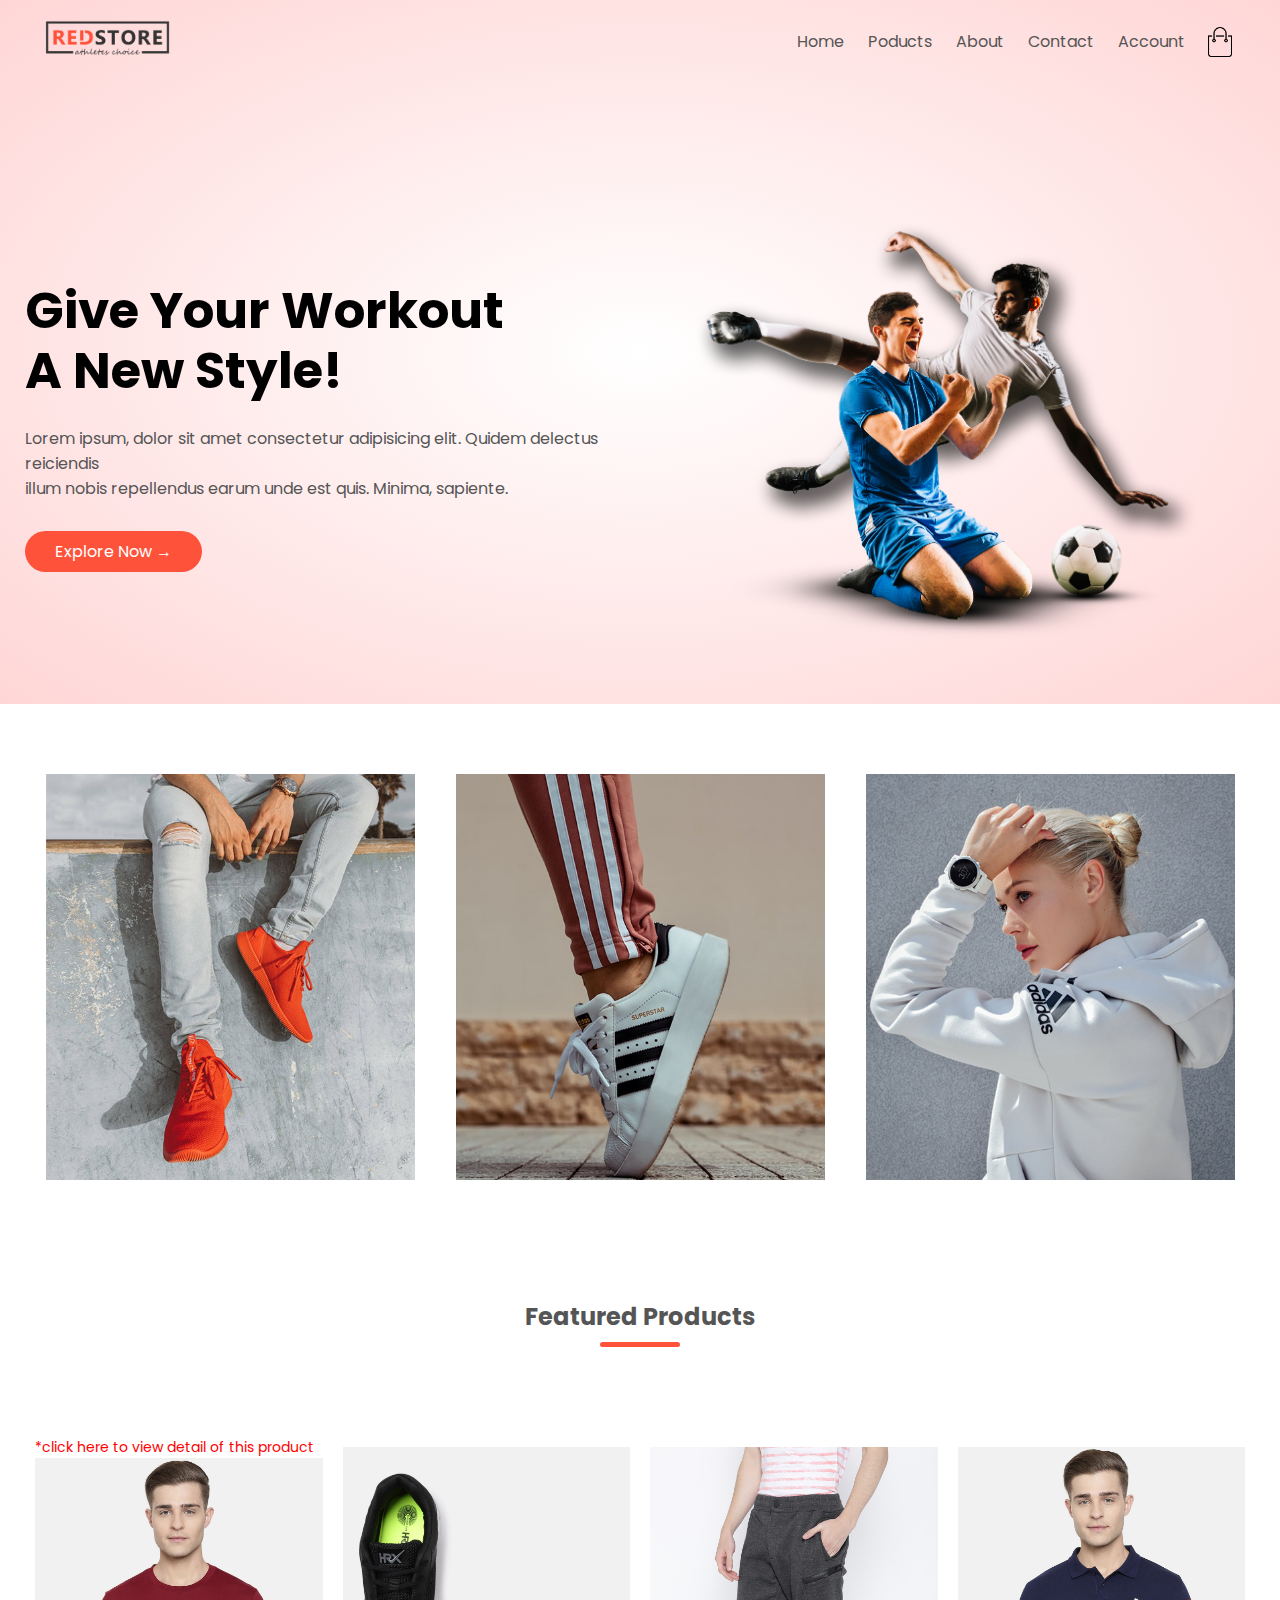
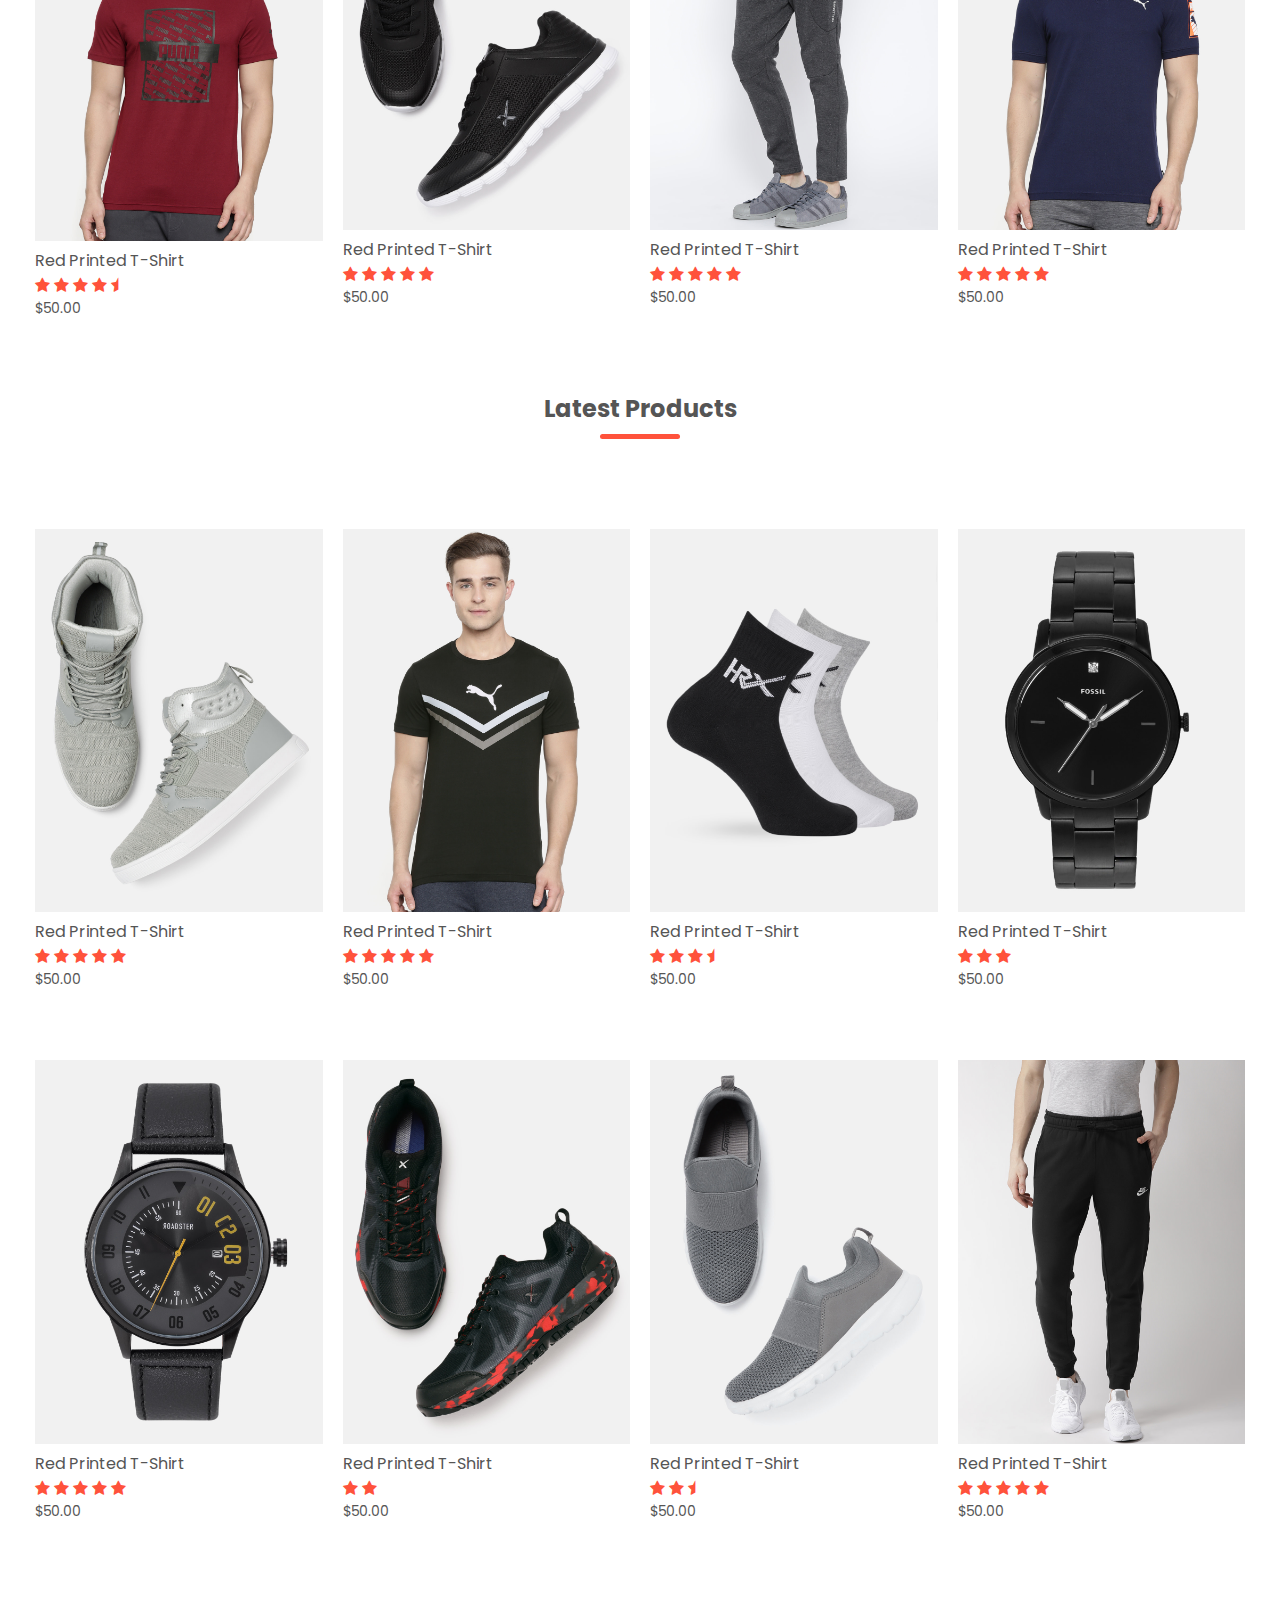
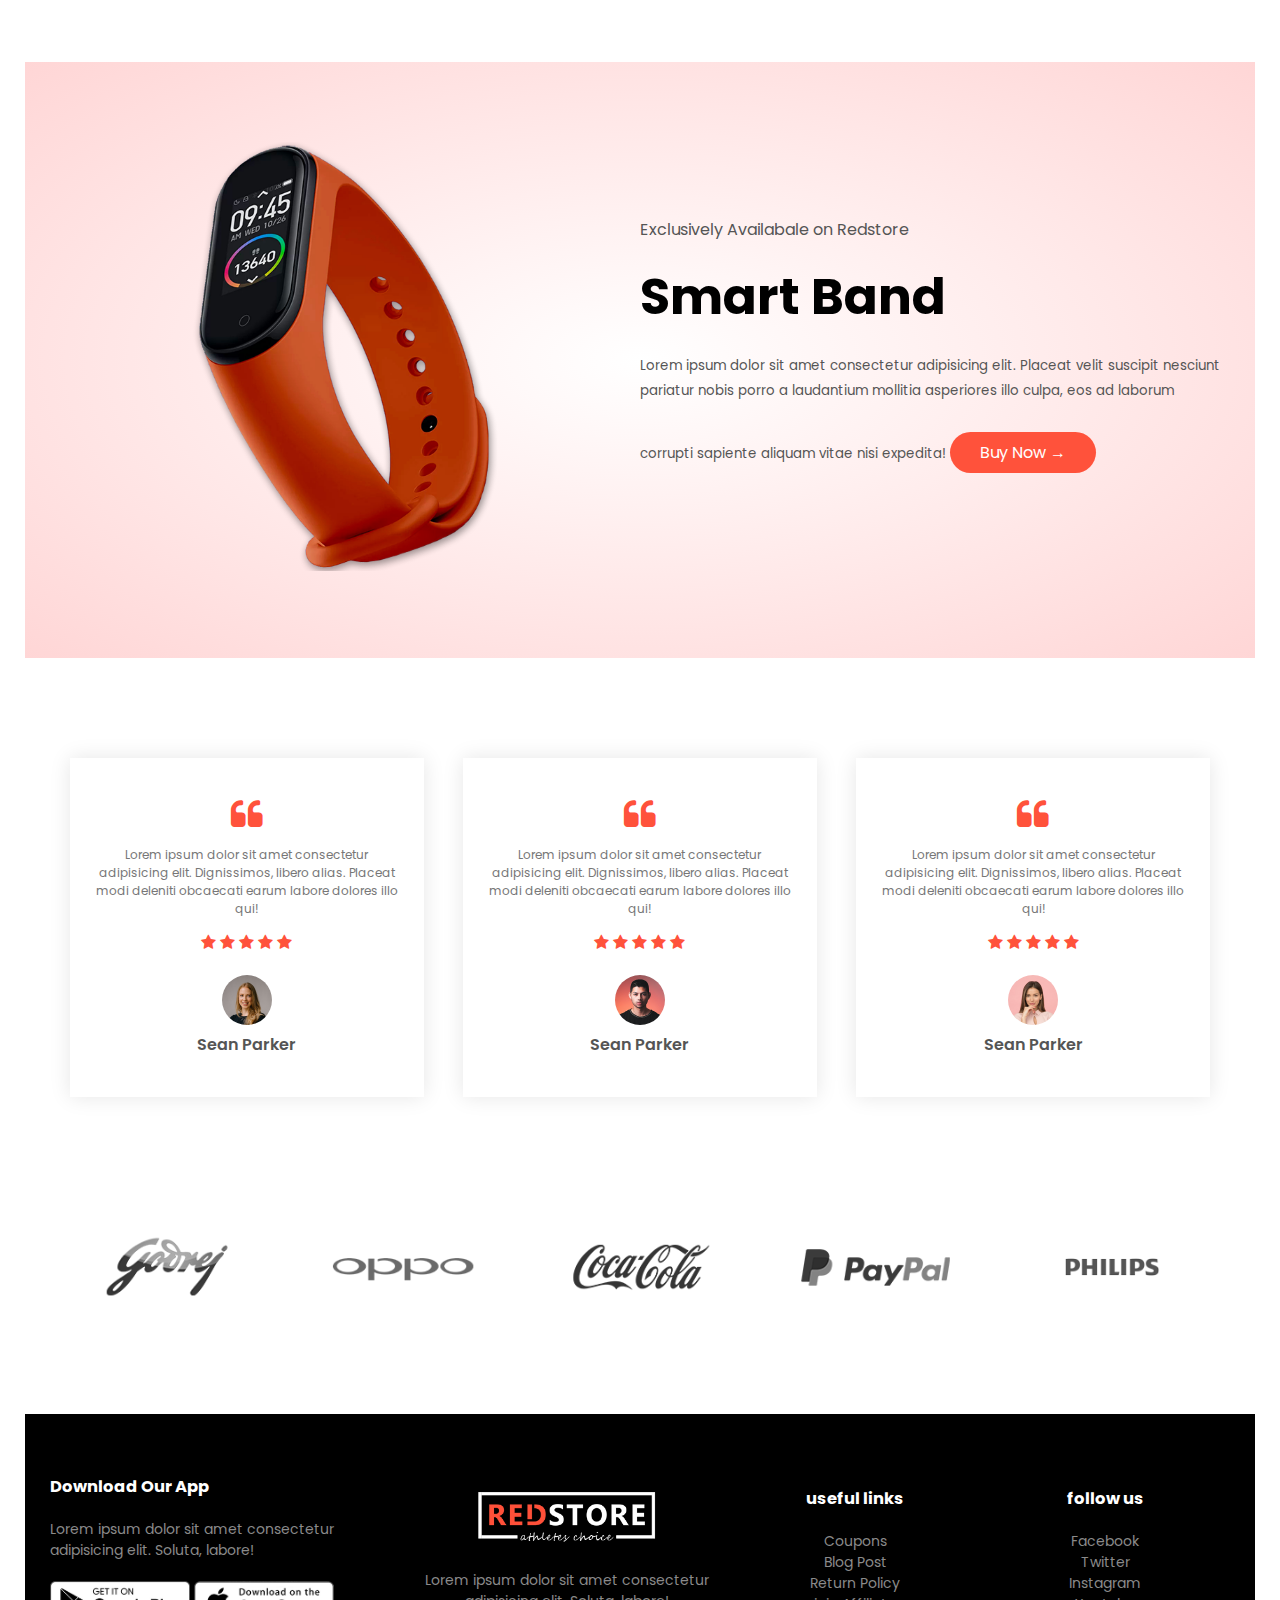
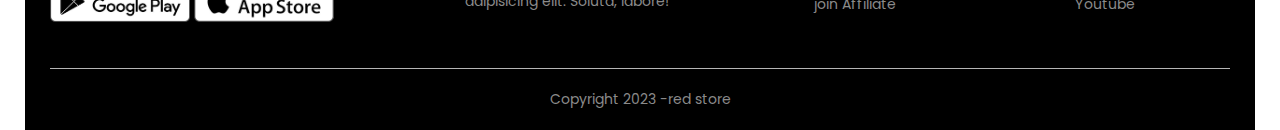
<file: index.html>
<!DOCTYPE html>
<html lang="en">

<head>
    <meta charset="UTF-8">
    <meta name="viewport" content="width=device-width, initial-scale=1.0">
    <title>Redstore ecommerence website</title>
    <link rel="stylesheet" href="style.css">
    <link rel="preconnect" href="https://fonts.googleapis.com">
    <link rel="preconnect" href="https://fonts.gstatic.com" crossorigin>
    <link href="https://fonts.googleapis.com/css2?family=Manrope&family=Poppins:wght@200;300;400;600;700&display=swap"
        rel="stylesheet">
        <link rel="stylesheet" href="https://cdnjs.cloudflare.com/ajax/libs/font-awesome/4.7.0/css/font-awesome.min.css">
        <link rel="icon" type="image/x-icon" href="images/tablogo.jpg">
</head>

<body>
    <div class="header">
        <div class="container">
            <div class="navbar">
                <div class="logo">
                    <img src="images/logo.png" alt="" width="125px">
                    
                </div>
                <nav>
                    <ul id = "MenuItems">
                        <li><a href="">Home</a></li>
                        <li><a href="product.html">Poducts</a></li>
                        <li><a href="">About</a></li>
                        <li><a href="">Contact</a></li>
                        <li title="this page is under construction"><a href="account.html" >Account</a></li>
                    </ul>
                </nav>
                <img src="images/cart.png" width="30px" height="30px" alt="">
                <img src="images/menu.png" class ="menu-icon"alt="" onclick="menutoggle()">
            </div>
            <div class="row">
                <div class="col-2">
                    <h1>Give Your Workout<br> A New Style!</h1>
                    <p>Lorem ipsum, dolor sit amet consectetur adipisicing elit. Quidem delectus reiciendis<br> illum
                        nobis repellendus earum unde est quis. Minima, sapiente.</p>
                    <a href="" class="btn">Explore Now &#8594;</a>
                </div>
                <div class="col-2">
                    <img src="images/image1.png" alt="">
                </div>
            </div>
        </div>
    </div>

    <!-- ------------featured categories ------------ -->
    <div class="categories">
        <div class="small-container">
            <div class="row">
                <div class="col-3">
                    <img src="images/category-1.jpg" alt="">
                </div>
                <div class="col-3">
                    <img src="images/category-2.jpg" alt="">
                </div>
                <div class="col-3">
                    <img src="images/category-3.jpg" alt="">
                </div>
            </div>
        </div>
    </div>

    <!-- -------------- featured products --------------- -->
    <div class="small-container">
        <h2 class="title">Featured Products</h2>
        <div class="row">
            <div class="col-4">
                <p style="color: red;">*click here to view detail of this product</p>
              <a href="product-detail.html"> <img src="images/product-1.jpg" alt=""> </a>  
                <h4>Red Printed T-Shirt</h4>
                <div class="rating">
                    <i class="fa fa-star" ></i>
                    <i class="fa fa-star" aria-hidden="true"></i>
                    <i class="fa fa-star" aria-hidden="true"></i>
                    <i class="fa fa-star" aria-hidden="true"></i>
                    <i class="fa fa-star-half" aria-hidden="true"></i>
                </div>
                <p>$50.00</p>
            </div>
            <div class="col-4">
                <img src="images/product-2.jpg" alt="">
                <h4>Red Printed T-Shirt</h4>
                <div class="rating">
                    <i class="fa fa-star" aria-hidden="true"></i>
                    <i class="fa fa-star" aria-hidden="true"></i>
                    <i class="fa fa-star" aria-hidden="true"></i>
                    <i class="fa fa-star" aria-hidden="true"></i>
                    <i class="fa fa-star" aria-hidden="true"></i>
                </div>
                <p>$50.00</p>
            </div>
            <div class="col-4">
                <img src="images/product-3.jpg" alt="">
                <h4>Red Printed T-Shirt</h4>
                <div class="rating">
                    <i class="fa fa-star" aria-hidden="true"></i>
                    <i class="fa fa-star" aria-hidden="true"></i>
                    <i class="fa fa-star" aria-hidden="true"></i>
                    <i class="fa fa-star" aria-hidden="true"></i>
                    <i class="fa fa-star" aria-hidden="true"></i>
                </div>
                <p>$50.00</p>
            </div>
            <div class="col-4">
                <img src="images/product-4.jpg" alt="">
                <h4>Red Printed T-Shirt</h4>
                <div class="rating">
                    <i class="fa fa-star" aria-hidden="true"></i>
                    <i class="fa fa-star" aria-hidden="true"></i>
                    <i class="fa fa-star" aria-hidden="true"></i>
                    <i class="fa fa-star" aria-hidden="true"></i>
                    <i class="fa fa-star" aria-hidden="true"></i>
                </div>
                <p>$50.00</p>
            </div>

        </div>
        <h2 class="title">Latest Products</h2>
        <div class="row">
            <div class="col-4">
                <img src="images/product-5.jpg" alt="">
                <h4>Red Printed T-Shirt</h4>
                <div class="rating">
                    <i class="fa fa-star" aria-hidden="true"></i>
                    <i class="fa fa-star" aria-hidden="true"></i>
                    <i class="fa fa-star" aria-hidden="true"></i>
                    <i class="fa fa-star" aria-hidden="true"></i>
                    <i class="fa fa-star" aria-hidden="true"></i>
                </div>
                <p>$50.00</p>
            </div>
            <div class="col-4">
                <img src="images/product-6.jpg" alt="">
                <h4>Red Printed T-Shirt</h4>
                <div class="rating">
                    <i class="fa fa-star" aria-hidden="true"></i>
                    <i class="fa fa-star" aria-hidden="true"></i>
                    <i class="fa fa-star" aria-hidden="true"></i>
                    <i class="fa fa-star" aria-hidden="true"></i>
                    <i class="fa fa-star" aria-hidden="true"></i>
                </div>
                <p>$50.00</p>
            </div>
            <div class="col-4">
                <img src="images/product-7.jpg" alt="">
                <h4>Red Printed T-Shirt</h4>
                <div class="rating">
                    <i class="fa fa-star" aria-hidden="true"></i>
                    <i class="fa fa-star" aria-hidden="true"></i>
                    <i class="fa fa-star" aria-hidden="true"></i>
                    <i class="fa fa-star-half" aria-hidden="true"></i>
                </div>
                <p>$50.00</p>
            </div>
            <div class="col-4">
                <img src="images/product-8.jpg" alt="">
                <h4>Red Printed T-Shirt</h4>
                <div class="rating">
                    <i class="fa fa-star" aria-hidden="true"></i>
                    <i class="fa fa-star" aria-hidden="true"></i>
                    <i class="fa fa-star" aria-hidden="true"></i>
                </div>
                <p>$50.00</p>
            </div>
            <div class="row">
                <div class="col-4">
                    <img src="images/product-9.jpg" alt="">
                    <h4>Red Printed T-Shirt</h4>
                    <div class="rating">
                        <i class="fa fa-star" aria-hidden="true"></i>
                        <i class="fa fa-star" aria-hidden="true"></i>
                        <i class="fa fa-star" aria-hidden="true"></i>
                        <i class="fa fa-star" aria-hidden="true"></i>
                        <i class="fa fa-star" aria-hidden="true"></i>
                    </div>
                    <p>$50.00</p>
                </div>
                <div class="col-4">
                    <img src="images/product-10.jpg" alt="">
                    <h4>Red Printed T-Shirt</h4>
                    <div class="rating">
                        <i class="fa fa-star" aria-hidden="true"></i>
                        <i class="fa fa-star" aria-hidden="true"></i>
                    </div>
                    <p>$50.00</p>
                </div>
                <div class="col-4">
                    <img src="images/product-11.jpg" alt="">
                    <h4>Red Printed T-Shirt</h4>
                    <div class="rating">
                        <i class="fa fa-star" aria-hidden="true"></i>
                        <i class="fa fa-star" aria-hidden="true"></i>
                        <i class="fa fa-star-half" aria-hidden="true"></i>
                    </div>
                    <p>$50.00</p>
                </div>
                <div class="col-4">
                    <img src="images/product-12.jpg" alt="">
                    <h4>Red Printed T-Shirt</h4>
                    <div class="rating">
                        <i class="fa fa-star" aria-hidden="true"></i>
                        <i class="fa fa-star" aria-hidden="true"></i>
                        <i class="fa fa-star" aria-hidden="true"></i>
                        <i class="fa fa-star" aria-hidden="true"></i>
                        <i class="fa fa-star" aria-hidden="true"></i>

                    </div>
                    <p>$50.00</p>
                </div>
            </div>
        </div>
        <!-- ----------- offer ---------- -->
        <div class="offer">
            <div class="small-container">
                <div class="row">
                    <div class="col-2">
                        <img src="images/exclusive.png" class="offer-img" alt="">
                    </div>
                    <div class="col-2">
                        <p>Exclusively Availabale on Redstore</p>
                        <h1>Smart Band</h1>
                        <small>Lorem ipsum dolor sit amet consectetur adipisicing elit. Placeat velit suscipit nesciunt
                            pariatur nobis porro a laudantium mollitia asperiores illo culpa, eos ad laborum corrupti
                            sapiente aliquam vitae nisi expedita!</small>
                        <a href="" class="btn">Buy Now &#8594;</a>
                    </div>
                </div>
            </div>
        </div>


        <!-- -------testimonial ------>

        <div class="testimonial">
            <div class="small-container">
                <div class="row">
                    <div class="col-3">
                        <i class="fa fa-quote-left"></i>
                        <p>Lorem ipsum dolor sit amet consectetur adipisicing elit. Dignissimos, libero alias. Placeat
                            modi deleniti obcaecati earum labore dolores illo qui!</p>
                        <div class="rating">
                            <i class="fa fa-star"></i>
                            <i class="fa fa-star"></i>
                            <i class="fa fa-star"></i>
                            <i class="fa fa-star"></i>
                            <i class="fa fa-star"></i>
                        </div>
                        <img src="images/user-1.png" alt="">
                        <h3>Sean Parker</h3>
                    </div>
                    <div class="col-3">
                        <i class="fa fa-quote-left"></i>
                        <p>Lorem ipsum dolor sit amet consectetur adipisicing elit. Dignissimos, libero alias. Placeat
                            modi deleniti obcaecati earum labore dolores illo qui!</p>
                        <div class="rating">
                            <i class="fa fa-star"></i>
                            <i class="fa fa-star"></i>
                            <i class="fa fa-star"></i>
                            <i class="fa fa-star"></i>
                            <i class="fa fa-star"></i>
                        </div>
                        <img src="images/user-2.png" alt="">
                        <h3>Sean Parker</h3>
                    </div>
                    <div class="col-3">
                        <i class="fa fa-quote-left"></i>
                        <p>Lorem ipsum dolor sit amet consectetur adipisicing elit. Dignissimos, libero alias. Placeat
                            modi deleniti obcaecati earum labore dolores illo qui!</p>
                        <div class="rating">
                            <i class="fa fa-star"></i>
                            <i class="fa fa-star"></i>
                            <i class="fa fa-star"></i>
                            <i class="fa fa-star"></i>
                            <i class="fa fa-star"></i>
                        </div>
                        <img src="images/user-3.png" alt="">
                        <h3>Sean Parker</h3>
                    </div>
                </div>
            </div>
        </div>

        <!-- -------brand ------- -->

        <div class="brand">
            <div class="small-container">
                <div class="row">
                    <div class="col-5">
                        <img src="images/logo-godrej.png" alt="">
                    </div>
                    <div class="col-5">
                        <img src="images/logo-oppo.png" alt="">
                    </div>
                    <div class="col-5">
                        <img src="images/logo-coca-cola.png" alt="">
                    </div>
                    <div class="col-5">
                        <img src="images/logo-paypal.png" alt="">
                    </div>
                    <div class="col-5">
                        <img src="images/logo-philips.png" alt="">
                    </div>
                </div>
            </div>
        </div>

         <!-- ------footer ------ -->

         <div class="footer">
            <div class="container">
                <div class="row">
                    <div class="footer-col-1">
                        <h3>Download Our App</h3>
                        <p>Lorem ipsum dolor sit amet consectetur adipisicing elit. Soluta, labore!</p>
                        <div class="app-logo">
                            <img src="images/play-store.png" alt="">
                            <img src="images/app-store.png" alt="">
                        </div>
                    </div>
                    <div class="footer-col-2">
                       <img src="images/logo-white.png" alt="">
                        <p>Lorem ipsum dolor sit amet consectetur adipisicing elit. Soluta, labore!</p>
                    </div>
                    <div class="footer-col-3">
                        <h3>useful links</h3>
                        <ul>
                            <li>Coupons</li>
                            <li>Blog Post</li>
                            <li>Return Policy</li>
                            <li>join Affiliate</li>
                        </ul>
                    </div>
                    <div class="footer-col-3">
                        <h3>follow us</h3>
                        <ul>
                            <li>Facebook</li>
                            <li>Twitter</li>
                            <li>Instagram</li>
                            <li>Youtube</li>
                        </ul>
                    </div>
                </div>
                <hr>
                <p class="copyright">Copyright 2023 -red store</p>
            </div>
        </div>
         
        <!-- -------- js for toggle menu ------ -->

        <script>
            var MenuItems = document.getElementById("MenuItems");
            MenuItems.style.maxHeight = "0px";
            function menutoggle(){
                if(MenuItems.style.maxHeight == "0px"){
                    MenuItems.style.maxHeight ="1000px";
                }
                else{
                    MenuItems.style.maxHeight ="0px";
                }
            }
        </script>
</body>

</html>
</file>
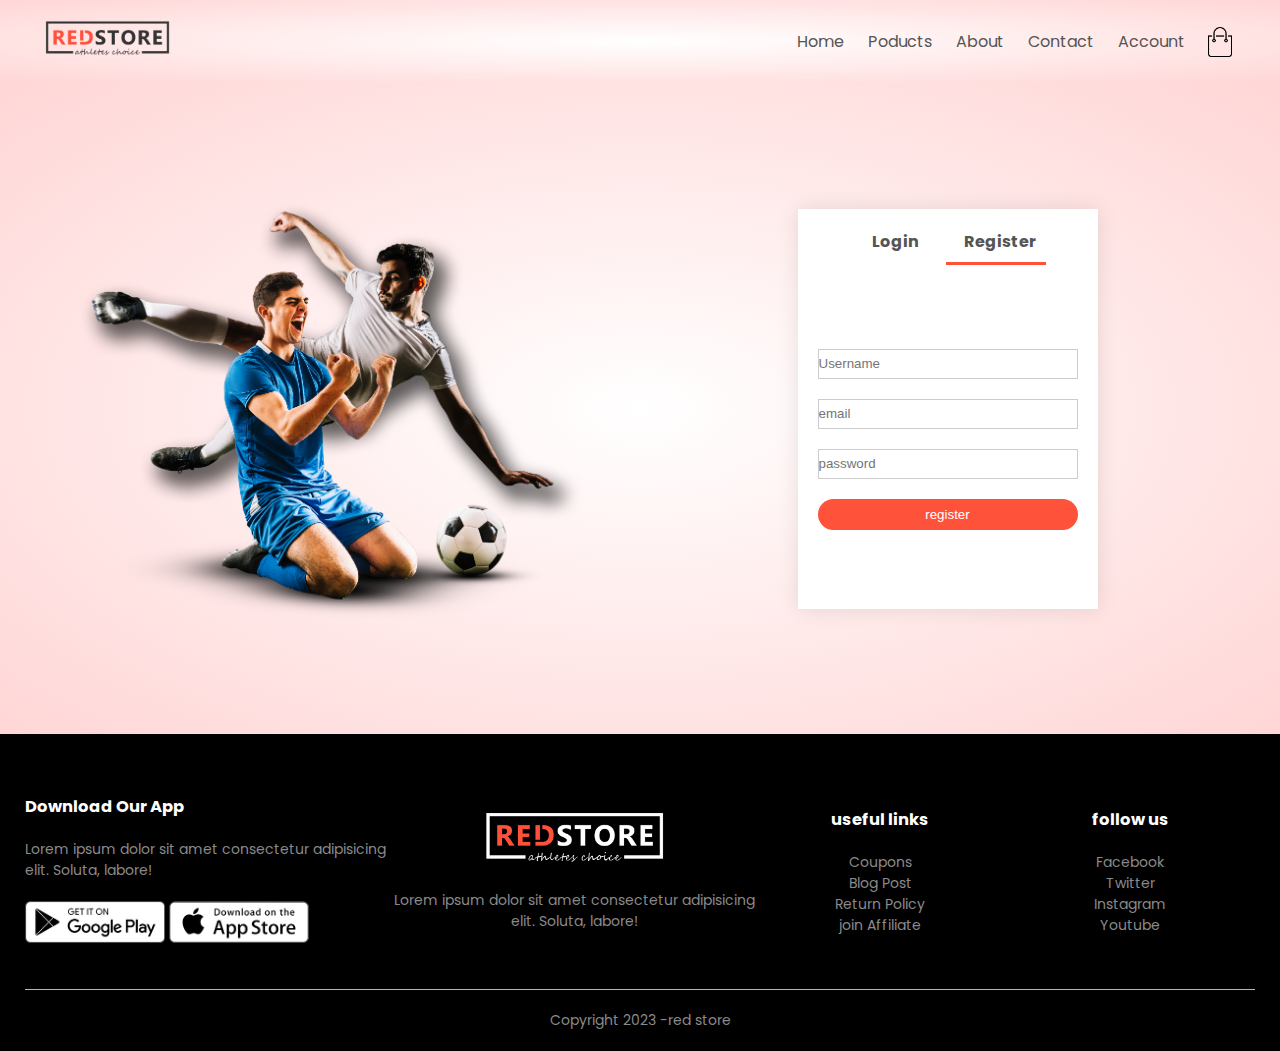
<file: account.html>
<!DOCTYPE html>
<html lang="en">

<head>
    <meta charset="UTF-8">
    <meta name="viewport" content="width=device-width, initial-scale=1.0">
    <title>Account page</title>
    <link rel="stylesheet" href="style.css">
    <link rel="preconnect" href="https://fonts.googleapis.com">
    <link rel="preconnect" href="https://fonts.gstatic.com" crossorigin>
    <link href="https://fonts.googleapis.com/css2?family=Manrope&family=Poppins:wght@200;300;400;600;700&display=swap"
        rel="stylesheet">
        <link rel="stylesheet" href="https://cdnjs.cloudflare.com/ajax/libs/font-awesome/4.7.0/css/font-awesome.min.css">
        <link rel="icon" type="image/x-icon" href="images/tablogo.jpg">
</head>

<body>
    <div class="header">
        <div class="container">
            <div class="navbar">
                <div class="logo">
                    <img src="images/logo.png" alt="" width="125px">
                    
                </div>
                <nav>
                    <ul id = "MenuItems">
                        <li><a href="index.html">Home</a></li>
                        <li><a href="product.html">Poducts</a></li>
                        <li><a href="#">About</a></li>
                        <li><a href="#">Contact</a></li>
                        <li><a href="account.html">Account</a></li>
                    </ul>
                </nav>
                <img src="images/cart.png" width="30px" height="30px" alt="">
                <img src="images/menu.png" class ="menu-icon"alt="" onclick="menutoggle()">
            </div>
        </div>
        </div>

     <!-- ------ account page ------- -->

     <div class="account-page">
        <div class="container">
            <div class="row">
                <div class="col-2">
                    <img src="images/image1.png" width="100%">
                </div>
                <div class="col-2">
                    <div class="form-container">
                        <div class="form-btn">
                            <span onclick="login()">Login</span>
                            <span onclick="register()">Register</span>
                            <hr id="Indicator">
                        </div>

                        <form action="" id="loginform">
                            <input type="text" name="" id="" placeholder="Username">
                            <input type="password" placeholder="password">
                            <button type="button" class="btn">Login</button>
                            <a href="">Forgot password</a>
                        </form>

                        <form action="" id="regform">
                            <input type="text" name="" id="" placeholder="Username">
                            <input type="email" name="" id="" placeholder="email">
                            <input type="password" placeholder="password">
                            <button type="button" class="btn">register</button>
                            
                        </form>
                    </div>
                </div>
            </div>
        </div>
     </div>
                 <!-- ------footer ------ -->

                 <div class="footer">
                    <div class="container">
                        <div class="row">
                            <div class="footer-col-1">
                                <h3>Download Our App</h3>
                                <p>Lorem ipsum dolor sit amet consectetur adipisicing elit. Soluta, labore!</p>
                                <div class="app-logo">
                                    <img src="images/play-store.png" alt="">
                                    <img src="images/app-store.png" alt="">
                                </div>
                            </div>
                            <div class="footer-col-2">
                               <img src="images/logo-white.png" alt="">
                                <p>Lorem ipsum dolor sit amet consectetur adipisicing elit. Soluta, labore!</p>
                            </div>
                            <div class="footer-col-3">
                                <h3>useful links</h3>
                                <ul>
                                    <li>Coupons</li>
                                    <li>Blog Post</li>
                                    <li>Return Policy</li>
                                    <li>join Affiliate</li>
                                </ul>
                            </div>
                            <div class="footer-col-3">
                                <h3>follow us</h3>
                                <ul>
                                    <li>Facebook</li>
                                    <li>Twitter</li>
                                    <li>Instagram</li>
                                    <li>Youtube</li>
                                </ul>
                            </div>
                        </div>
                        <hr>
                        <p class="copyright">Copyright 2023 -red store</p>
                    </div>
                </div>
                 
                <!-- -------- js for toggle menu ------ -->
        
                <script>
                    var MenuItems = document.getElementById("MenuItems");
                    MenuItems.style.maxHeight = "0px";
                    function menutoggle(){
                        if(MenuItems.style.maxHeight == "0px"){
                            MenuItems.style.maxHeight ="1000px";
                        }
                        else{
                            MenuItems.style.maxHeight ="0px";
                        }
                    }
                </script>
        
        
        <!-- ---- js for product gallery----- -->
        <script>
            var productimg = document.getElementById("productimg");
            var SmallImg = document.getElementsByClassName("small-img");
            SmallImg[0].onclick = function(){
                productimg.src = SmallImg[0].src;
            }
            SmallImg[1].onclick = function(){
                productimg.src = SmallImg[1].src;
            }
            SmallImg[2].onclick = function(){
                productimg.src = SmallImg[2].src;
            }
            SmallImg[3].onclick = function(){
                productimg.src = SmallImg[3].src;
            }
        </script>


 <!-- --------- js for toggle form -------- -->
        
        <script>
            var loginform = document.getElementById("loginform");
            var Regform = document.getElementById("regform");
            var Indicator =document.getElementById("Indicator");

            function register(){
                Regform.style.transform="translateX(0px)"
                loginform.style.transform="translateX(0px)"
                Indicator.style.transform="translateX(100px)"
            }

            function login(){
                Regform.style.transform="translateX(300px)"
                loginform.style.transform="translateX(300px)"
                Indicator.style.transform="translateX(0px)"
            }
        </script>
        </body>
        
        </html>
</file>
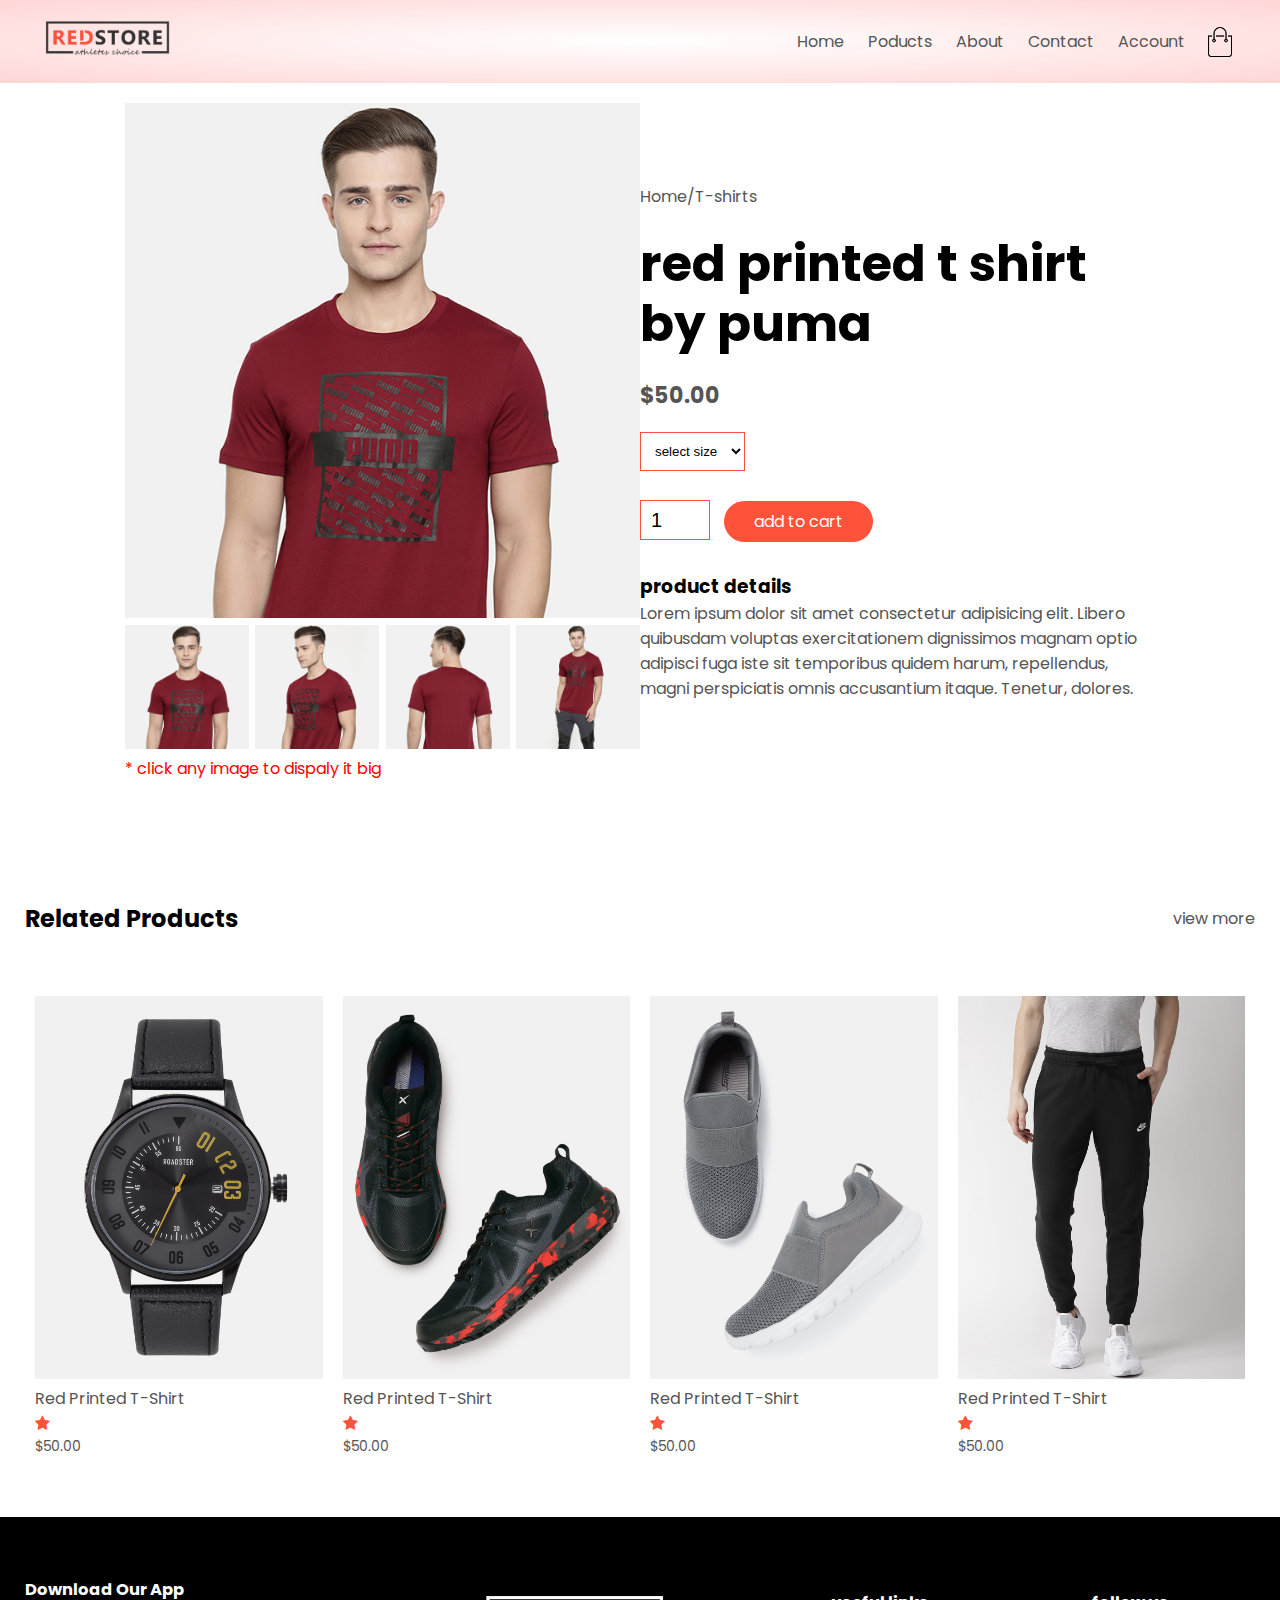
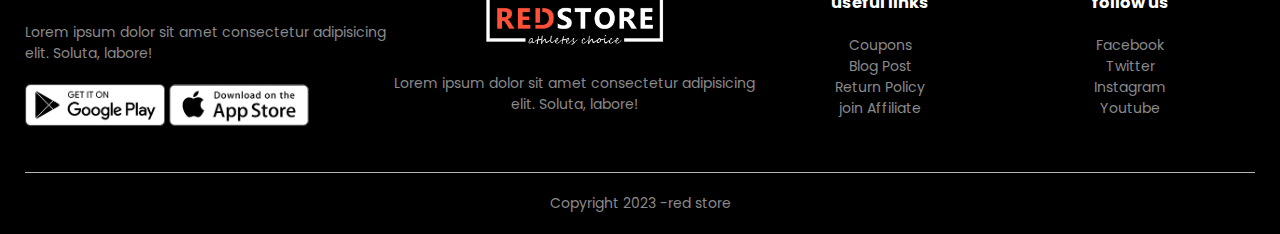
<file: product-detail.html>
<!DOCTYPE html>
<html lang="en">

<head>
    <meta charset="UTF-8">
    <meta name="viewport" content="width=device-width, initial-scale=1.0">
    <title>red printed T-shirts details</title>
    <link rel="stylesheet" href="style.css">
    <link rel="preconnect" href="https://fonts.googleapis.com">
    <link rel="preconnect" href="https://fonts.gstatic.com" crossorigin>
    <link href="https://fonts.googleapis.com/css2?family=Manrope&family=Poppins:wght@200;300;400;600;700&display=swap"
        rel="stylesheet">
        <link rel="stylesheet" href="https://cdnjs.cloudflare.com/ajax/libs/font-awesome/4.7.0/css/font-awesome.min.css">
        <link rel="icon" type="image/x-icon" href="images/tablogo.jpg">
</head>

<body>
    <div class="header">
        <div class="container">
            <div class="navbar">
                <div class="logo">
                    <img src="images/logo.png" alt="" width="125px">
                    
                </div>
                <nav>
                    <ul id = "MenuItems">
                        <li><a href="index.html">Home</a></li>
                        <li><a href="product.html">Poducts</a></li>
                        <li><a href="">About</a></li>
                        <li><a href="">Contact</a></li>
                        <li><a href="account.html">Account</a></li>
                    </ul>
                </nav>
                <img src="images/cart.png" width="30px" height="30px" alt="">
                <img src="images/menu.png" class ="menu-icon"alt="" onclick="menutoggle()">
            </div>
        </div>
        </div>
        <!-- -----single product details ----- -->

<div class="small-container single-product">
    <div class="row">
        <div class="col-2 ">
            <img src="images/gallery-1.jpg" width="100%" id="productimg">
          
            <div class="small-img-row">
                <div class="small-img-col">
                    <img src="images/gallery-1.jpg" alt="" class="small-img">
                </div>
                <div class="small-img-col">
                    <img src="images/gallery-2.jpg" alt="" class="small-img">
                </div>
                <div class="small-img-col">
                    <img src="images/gallery-3.jpg" alt="" class="small-img"class="small-img">
                </div>
                <div class="small-img-col">
                    <img src="images/gallery-4.jpg" alt="" class="small-img">
                </div>
                
            </div>
            <p style="color: red;">* click any image to dispaly it big</p>
        </div>
        <div class="col-2">
            <p>Home/T-shirts</p>
            <h1>red printed t shirt<br> by puma</h1>
            <h4>$50.00</h4>
            <select  name="" id="select">
                <option value="">select size</option>
                <option value="">XXL</option>
                <option value="">XL</option>
                <option value="">LARGE</option>
                <option value="">MEDIUM</option>
                <option value="">SMALL</option>
            </select>
            <input type="number" value="1">
            <a href="" class="btn"> add to cart</a>
            <h3>product details  <i class="fa fa-ident"></i></h3>
            <p>Lorem ipsum dolor sit amet consectetur adipisicing elit. Libero quibusdam voluptas exercitationem dignissimos magnam optio adipisci fuga iste sit temporibus quidem harum, repellendus, magni perspiciatis omnis accusantium itaque. Tenetur, dolores.</p>
        </div>
    </div>
</div>

    </div>
 <!-- ------title ------ -->
 <div class="small-container">
    <div class="row row-2">
        <h2>Related Products</h2>
    <p>view more</p>
    </div>
    
 </div>
    <div class="small-container">
      
                <div class="row">
                    <div class="col-4">
                        <img src="images/product-9.jpg" alt="">
                        <h4>Red Printed T-Shirt</h4>
                        <div class="rating">
                            <i class="fa fa-star" aria-hidden="true"></i>
                        </div>
                        <p>$50.00</p>
                    </div>
                    <div class="col-4">
                        <img src="images/product-10.jpg" alt="">
                        <h4>Red Printed T-Shirt</h4>
                        <div class="rating">
                            <i class="fa fa-star" aria-hidden="true"></i>
                        </div>
                        <p>$50.00</p>
                    </div>
                    <div class="col-4">
                        <img src="images/product-11.jpg" alt="">
                        <h4>Red Printed T-Shirt</h4>
                        <div class="rating">
                            <i class="fa fa-star" aria-hidden="true"></i>
                        </div>
                        <p>$50.00</p>
                    </div>
                    <div class="col-4">
                        <img src="images/product-12.jpg" alt="">
                        <h4>Red Printed T-Shirt</h4>
                        <div class="rating">
                            <i class="fa fa-star" aria-hidden="true"></i>
                        </div>
                        <p>$50.00</p>
                    </div>
                </div>
            </div>
          
        </div>
        

         <!-- ------footer ------ -->

         <div class="footer">
            <div class="container">
                <div class="row">
                    <div class="footer-col-1">
                        <h3>Download Our App</h3>
                        <p>Lorem ipsum dolor sit amet consectetur adipisicing elit. Soluta, labore!</p>
                        <div class="app-logo">
                            <img src="images/play-store.png" alt="">
                            <img src="images/app-store.png" alt="">
                        </div>
                    </div>
                    <div class="footer-col-2">
                       <img src="images/logo-white.png" alt="">
                        <p>Lorem ipsum dolor sit amet consectetur adipisicing elit. Soluta, labore!</p>
                    </div>
                    <div class="footer-col-3">
                        <h3>useful links</h3>
                        <ul>
                            <li>Coupons</li>
                            <li>Blog Post</li>
                            <li>Return Policy</li>
                            <li>join Affiliate</li>
                        </ul>
                    </div>
                    <div class="footer-col-3">
                        <h3>follow us</h3>
                        <ul>
                            <li>Facebook</li>
                            <li>Twitter</li>
                            <li>Instagram</li>
                            <li>Youtube</li>
                        </ul>
                    </div>
                </div>
                <hr>
                <p class="copyright">Copyright 2023 -red store</p>
            </div>
        </div>
         
        <!-- -------- js for toggle menu ------ -->

        <script>
            var MenuItems = document.getElementById("MenuItems");
            MenuItems.style.maxHeight = "0px";
            function menutoggle(){
                if(MenuItems.style.maxHeight == "0px"){
                    MenuItems.style.maxHeight ="1000px";
                }
                else{
                    MenuItems.style.maxHeight ="0px";
                }
            }
        </script>


<!-- ---- js for product gallery----- -->
<script>
    var productimg = document.getElementById("productimg");
    var SmallImg = document.getElementsByClassName("small-img");
    SmallImg[0].onclick = function(){
        productimg.src = SmallImg[0].src;
    }
    SmallImg[1].onclick = function(){
        productimg.src = SmallImg[1].src;
    }
    SmallImg[2].onclick = function(){
        productimg.src = SmallImg[2].src;
    }
    SmallImg[3].onclick = function(){
        productimg.src = SmallImg[3].src;
    }
</script>
</body>

</html>
</file>
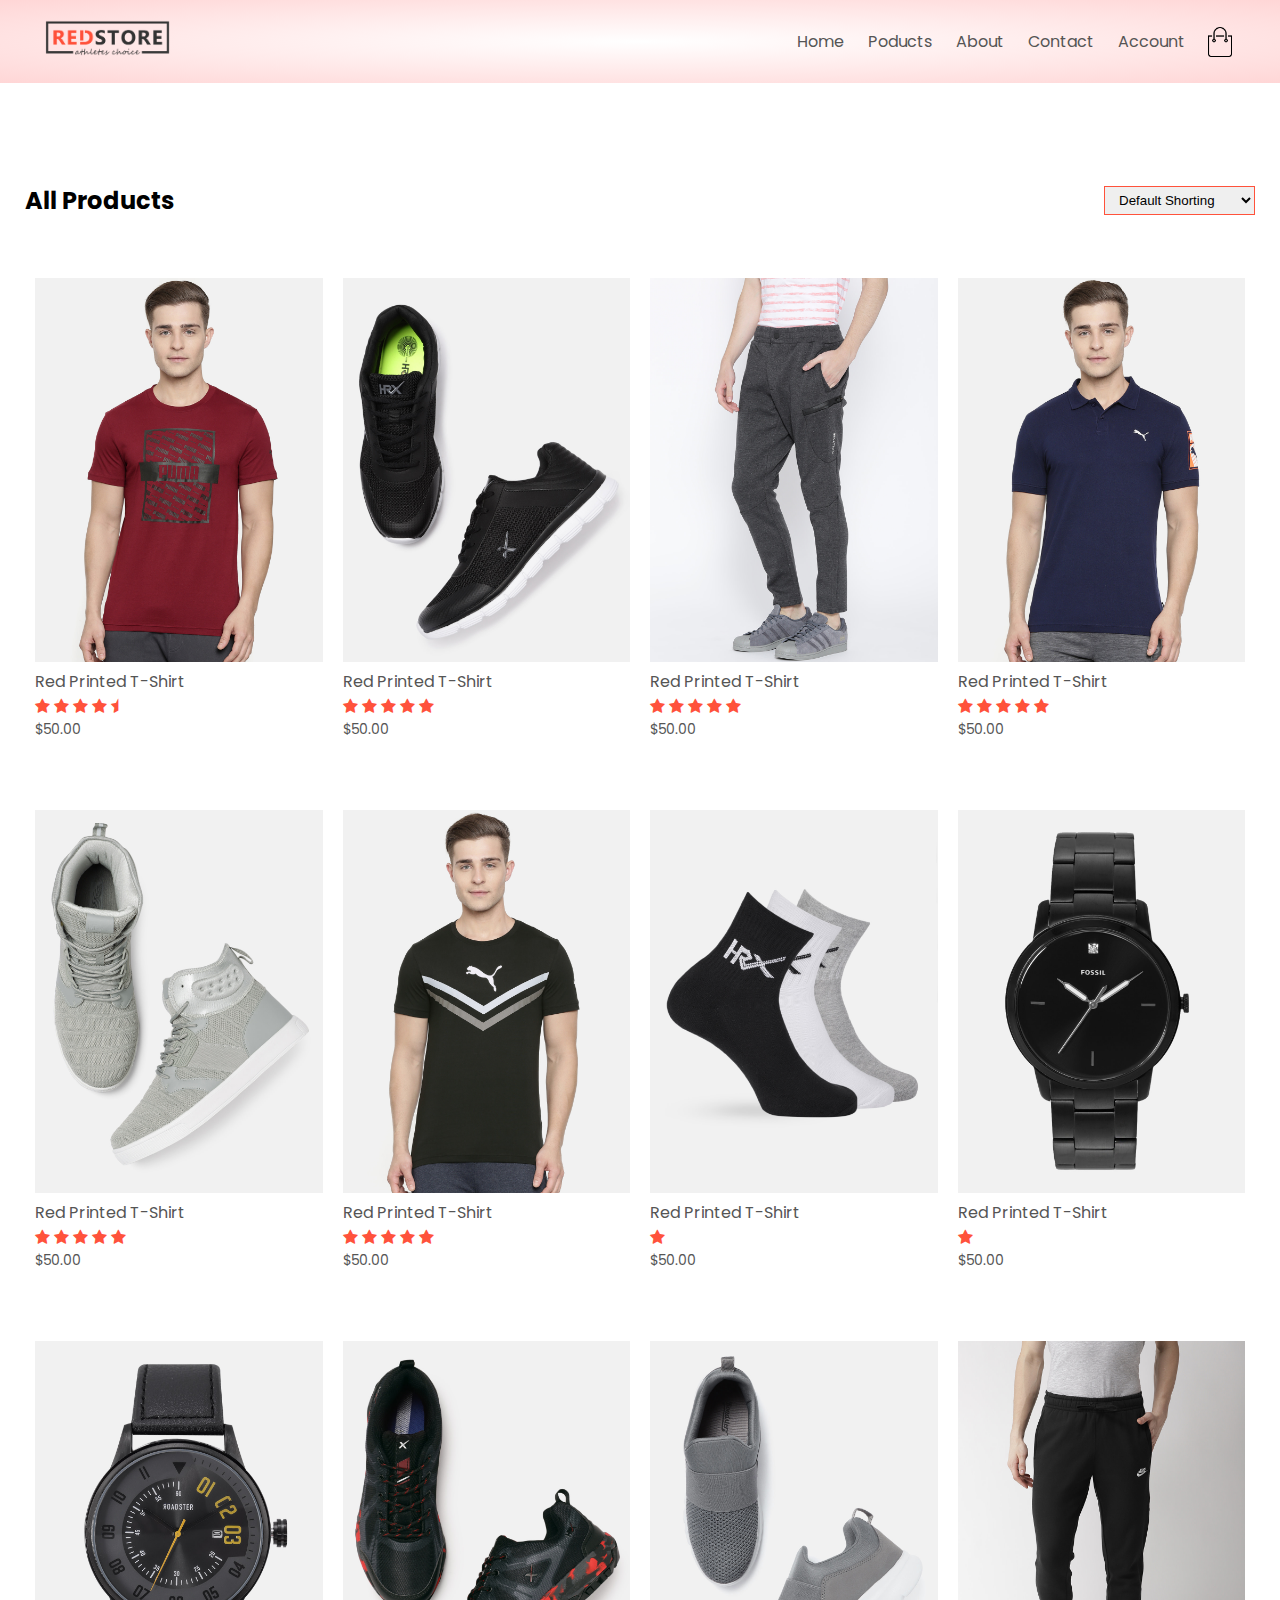
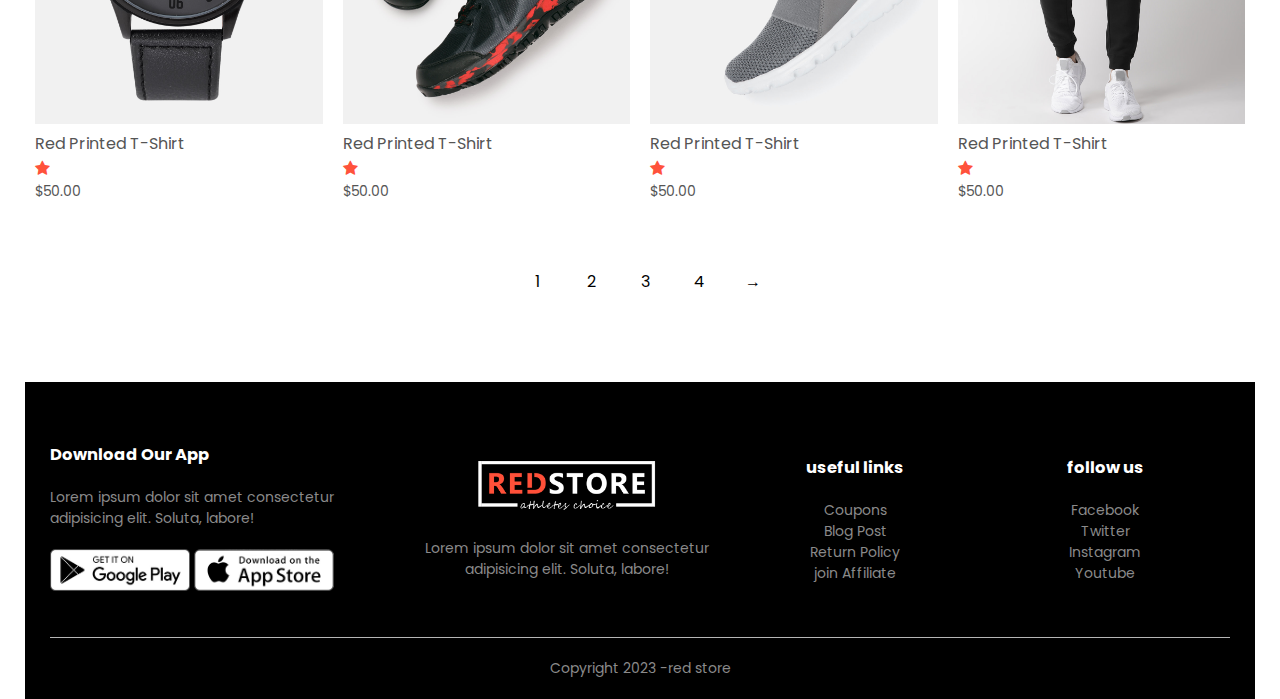
<file: product.html>
<!DOCTYPE html>
<html lang="en">

<head>
    <meta charset="UTF-8">
    <meta name="viewport" content="width=device-width, initial-scale=1.0">
    <title>view more products</title>
    <link rel="stylesheet" href="style.css">
    <link rel="preconnect" href="https://fonts.googleapis.com">
    <link rel="preconnect" href="https://fonts.gstatic.com" crossorigin>
    <link href="https://fonts.googleapis.com/css2?family=Manrope&family=Poppins:wght@200;300;400;600;700&display=swap"
        rel="stylesheet">
        <link rel="stylesheet" href="https://cdnjs.cloudflare.com/ajax/libs/font-awesome/4.7.0/css/font-awesome.min.css">
        <link rel="icon" type="image/x-icon" href="images/tablogo.jpg">
</head>

<body>
    <div class="header">
        <div class="container">
            <div class="navbar">
                <div class="logo">
                    <img src="images/logo.png" alt="" width="125px">
                    
                </div>
                <nav>
                    <ul id = "MenuItems">
                        <li><a href="index.html">Home</a></li>
                        <li><a href="product.html">Poducts</a></li>
                        <li><a href="#">About</a></li>
                        <li><a href="#">Contact</a></li>
                        <li><a href="account.html">Account</a></li>
                    </ul>
                </nav>
                <img src="images/cart.png" width="30px" height="30px" alt="">
                <img src="images/menu.png" class ="menu-icon"alt="" onclick="menutoggle()">
            </div>
          
        </div>
    </div>

    <div class="small-container">
       <div class="row row-2">
        <h2>All Products</h2>
        <select name="" id="">
            <option value="">Default Shorting</option>
            <option value="">short by price</option>
            <option value="">short by popularity</option>
            <option value="">short by rating</option>
            <option value="">short by sale</option>

        </select>
       </div>
        <div class="row">
            <div class="col-4">
                <a href="product-detail.html"> <img src="images/product-1.jpg" alt=""> </a>  
                <h4>Red Printed T-Shirt</h4>
                <div class="rating">
                    <i class="fa fa-star" aria-hidden="true"></i>
                    <i class="fa fa-star" aria-hidden="true"></i>
                    <i class="fa fa-star" aria-hidden="true"></i>
                    <i class="fa fa-star" aria-hidden="true"></i>
                    <i class="fa fa-star-half" aria-hidden="true"></i>
                </div>
                <p>$50.00</p>
            </div>
            <div class="col-4">
                <img src="images/product-2.jpg" alt="">
                <h4>Red Printed T-Shirt</h4>
                <div class="rating">
                    <i class="fa fa-star" aria-hidden="true"></i>
                    <i class="fa fa-star" aria-hidden="true"></i>
                    <i class="fa fa-star" aria-hidden="true"></i>
                    <i class="fa fa-star" aria-hidden="true"></i>
                    <i class="fa fa-star" aria-hidden="true"></i>
                </div>
                <p>$50.00</p>
            </div>
            <div class="col-4">
                <img src="images/product-3.jpg" alt="">
                <h4>Red Printed T-Shirt</h4>
                <div class="rating">
                    <i class="fa fa-star" aria-hidden="true"></i>
                    <i class="fa fa-star" aria-hidden="true"></i>
                    <i class="fa fa-star" aria-hidden="true"></i>
                    <i class="fa fa-star" aria-hidden="true"></i>
                    <i class="fa fa-star" aria-hidden="true"></i>
                </div>
                <p>$50.00</p>
            </div>
            <div class="col-4">
                <img src="images/product-4.jpg" alt="">
                <h4>Red Printed T-Shirt</h4>
                <div class="rating">
                    <i class="fa fa-star" aria-hidden="true"></i>
                    <i class="fa fa-star" aria-hidden="true"></i>
                    <i class="fa fa-star" aria-hidden="true"></i>
                    <i class="fa fa-star" aria-hidden="true"></i>
                    <i class="fa fa-star" aria-hidden="true"></i>
                </div>
                <p>$50.00</p>
            </div>
            <div class="row">
                <div class="col-4">
                    <img src="images/product-5.jpg" alt="">
                    <h4>Red Printed T-Shirt</h4>
                    <div class="rating">
                        <i class="fa fa-star" aria-hidden="true"></i>
                        <i class="fa fa-star" aria-hidden="true"></i>
                        <i class="fa fa-star" aria-hidden="true"></i>
                        <i class="fa fa-star" aria-hidden="true"></i>
                        <i class="fa fa-star" aria-hidden="true"></i>
                    </div>
                    <p>$50.00</p>
                </div>
                <div class="col-4">
                    <img src="images/product-6.jpg" alt="">
                    <h4>Red Printed T-Shirt</h4>
                    <div class="rating">
                        <i class="fa fa-star" aria-hidden="true"></i>
                        <i class="fa fa-star" aria-hidden="true"></i>
                        <i class="fa fa-star" aria-hidden="true"></i>
                        <i class="fa fa-star" aria-hidden="true"></i>
                        <i class="fa fa-star" aria-hidden="true"></i>
                    </div>
                    <p>$50.00</p>
                </div>
                <div class="col-4">
                    <img src="images/product-7.jpg" alt="">
                    <h4>Red Printed T-Shirt</h4>
                    <div class="rating">
                        <i class="fa fa-star" aria-hidden="true"></i>
                    </div>
                    <p>$50.00</p>
                </div>
                <div class="col-4">
                    <img src="images/product-8.jpg" alt="">
                    <h4>Red Printed T-Shirt</h4>
                    <div class="rating">
                        <i class="fa fa-star" aria-hidden="true"></i>
                    </div>
                    <p>$50.00</p>
                </div>
                <div class="row">
                    <div class="col-4">
                        <img src="images/product-9.jpg" alt="">
                        <h4>Red Printed T-Shirt</h4>
                        <div class="rating">
                            <i class="fa fa-star" aria-hidden="true"></i>
                        </div>
                        <p>$50.00</p>
                    </div>
                    <div class="col-4">
                        <img src="images/product-10.jpg" alt="">
                        <h4>Red Printed T-Shirt</h4>
                        <div class="rating">
                            <i class="fa fa-star" aria-hidden="true"></i>
                        </div>
                        <p>$50.00</p>
                    </div>
                    <div class="col-4">
                        <img src="images/product-11.jpg" alt="">
                        <h4>Red Printed T-Shirt</h4>
                        <div class="rating">
                            <i class="fa fa-star" aria-hidden="true"></i>
                        </div>
                        <p>$50.00</p>
                    </div>
                    <div class="col-4">
                        <img src="images/product-12.jpg" alt="">
                        <h4>Red Printed T-Shirt</h4>
                        <div class="rating">
                            <i class="fa fa-star" aria-hidden="true"></i>
                        </div>
                        <p>$50.00</p>
                    </div>
                </div>
            </div>
            <div class="page-btn">
                <span>1</span>
                <span>2</span>
                <span>3</span>
                <span>4</span>
                <span>&#8594;</span>
            </div>
        </div>
        

         <!-- ------footer ------ -->

         <div class="footer">
            <div class="container">
                <div class="row">
                    <div class="footer-col-1">
                        <h3>Download Our App</h3>
                        <p>Lorem ipsum dolor sit amet consectetur adipisicing elit. Soluta, labore!</p>
                        <div class="app-logo">
                            <img src="images/play-store.png" alt="">
                            <img src="images/app-store.png" alt="">
                        </div>
                    </div>
                    <div class="footer-col-2">
                       <img src="images/logo-white.png" alt="">
                        <p>Lorem ipsum dolor sit amet consectetur adipisicing elit. Soluta, labore!</p>
                    </div>
                    <div class="footer-col-3">
                        <h3>useful links</h3>
                        <ul>
                            <li>Coupons</li>
                            <li>Blog Post</li>
                            <li>Return Policy</li>
                            <li>join Affiliate</li>
                        </ul>
                    </div>
                    <div class="footer-col-3">
                        <h3>follow us</h3>
                        <ul>
                            <li>Facebook</li>
                            <li>Twitter</li>
                            <li>Instagram</li>
                            <li>Youtube</li>
                        </ul>
                    </div>
                </div>
                <hr>
                <p class="copyright">Copyright 2023 -red store</p>
            </div>
        </div>
         
        <!-- -------- js for toggle menu ------ -->

        <script>
            var MenuItems = document.getElementById("MenuItems");
            MenuItems.style.maxHeight = "0px";
            function menutoggle(){
                if(MenuItems.style.maxHeight == "0px"){
                    MenuItems.style.maxHeight ="1000px";
                }
                else{
                    MenuItems.style.maxHeight ="0px";
                }
            }
        </script>
</body>

</html>
</file>
<file: style.css>
* {
    margin: 0;
    padding: 0;
    box-sizing: border-box;
}

body {
    font-family: 'Manrope', sans-serif;
    font-family: 'Poppins', sans-serif;
}

.navbar {
    display: flex;
    align-items: center;
    padding: 20px;
}

nav {
    flex: 1;
    text-align: right;
}

nav ul {
    display: inline-block;
    list-style-type: none;
}

nav ul li {
    display: inline-block;
    margin-right: 20px;
}

a {
    text-decoration: none;
    color: #555;
}

p {
    color: #555;
}

.container {
    max-width: 1300px;
    margin: auto;
    padding-left: 25px;
    padding-right: 25px;
}

.row {
    display: flex;
    align-items: center;
    flex-wrap: wrap;
    justify-content: space-around;
}

.col-2 {
    flex-basis: 50%;
    min-width: 300px;
}

.col-2 img {
    max-width: 100%;
    padding: 50px;
}

.col-2 h1 {
    font-size: 50px;
    line-height: 60px;
    margin: 25px 0px;
}

.btn {
    display: inline-block;
    background: #ff523b;
    color: white;
    padding: 8px 30px;
    margin: 30px 0px;
    border-radius: 30px;
    transition: background 0.5;
}

.btn:hover {
    background-color: #563434;
}

.header {
    background: radial-gradient(#fff, #ffd6d6);
}

.header .row {
    margin-top: 70px;
}

.categories {
    margin: 70px 0px;
}

.col-3 {
    flex-basis: 30%;
    min-width: 250px;
    margin-bottom: 30px;
}

.col-3 img {
    width: 100%;
}

.small-container {
    /* max-width: 1080px; */
    max-width: 1900px;
    margin: auto;
    padding-left: 25px;
    padding-right: 25px;
}

.col-4 {
    flex-basis: 25%;
    padding: 10px;
    min-width: 200px;
    margin-bottom: 50px;
    transition: transform 0.5s;
}

.col-4 img {
    width: 100%;
}

.title {
    text-align: center;
    margin: 0 auto 80px;
    position: relative;
    line-height: 60px;
    color: #555;
}

.title::after {
    content: '';
    background: #ff523b;
    width: 80px;
    height: 5px;
    border-radius: 5px;
    position: absolute;
    bottom: 0;
    left: 50%;
    transform: translateX(-50%);
}

h4 {
    color: #555;
    font-weight: normal;
}

.col-4 p {
    font-size: 14px;
}



.col-4:hover {
    transform: translateY(-50px);
}

.offer {
    background: radial-gradient(#fff, #ffd6d6);
    margin-top: 80px;
    padding: 30px 0px;

}

.col-2 .offer-img {
    padding: 50px;
}

small {
    color: #555;
}

.testimonial {
    padding-top: 100px;
}

.testimonial .col-3 {
    text-align: center;
    padding: 40px 20px;
    box-shadow: 0 0 20px 0px rgba(0, 0, 0, 0.1);
    cursor: pointer;
    transition: transform 0.5s;
}

.testimonial .col-3 img {
    width: 50px;
    margin-top: 20px;
    border-radius: 50%;
}

.testimonial .col-3:hover {
    transform: translateY(-10px);
}

.fa.fa-quote-left {
    font-size: 34px;
    color: #ff523b
}

.col-3 p {
    font-size: 12px;
    margin: 12px 0;
    color: #777;
}

.testimonial .col-3 h3 {
    font-weight: 600;
    color: #555;
    font-size: 16px;
}

.brand {
    margin: 100px 0px;
}

.col-5 {
    width: 160px;
}

.col-5 img {
    width: 100%;
    cursor: pointer;
    filter: grayscale(100%);
}

.col-5 img:hover {
    filter: grayscale(0%);
}

/* -------footer------ */

.footer {
    background: #000;
    color: #8a8a8a;
    font-size: 14px;
    padding: 60px 0 20px;
    ;
}

.footer p {
    color: #8a8a8a;
}

.footer h3 {
    color: #fff;
    margin-bottom: 20px;
}

.footer-col-1,
.footer-col-2,
.footer-col-3,
.footer-col-4 {
    min-width: 250px;
    margin-bottom: 20px;
}

.footer-col-1 {
    flex-basis: 30%;
}

.footer-col-2 {
    flex: 1;
    text-align: center;
}

.footer-col-2 img {
    width: 180px;
    margin-bottom: 20px;
}

.footer-col-3,
.footer-col-4 {
    flex-basis: 12%;
    text-align: center;
}

ul {
    list-style-type: none;
}

.app-logo {
    margin-top: 20px;
}

.app-logo img {
    width: 140px;
}

.footer hr {
    border: none;
    background: #b5b5b5;
    height: 1px;
    margin: 20px 0;
}

.copyright {
    text-align: center;
}

.menu-icon {
    width: 28px;
    margin-left: 20px;
    display: none;
}

i {
    color: #ff523b;
}

/* ---------- media query for menu ----- */

@media only screen and (max-width:800px) {
    nav ul {
        position: absolute;
        top: 70px;
        left: 0;
        background: #333;
        width: 100%;
        overflow: hidden;
        transition: max-height 0.5s;
    }

    nav ul li {
        display: block;
        margin-right: 50px;
        margin-top: 10px;
        margin-bottom: 10px;
    }

    nav ul li a {
        color: #fff
    }

    .menu-icon {
        display: block;
        cursor: pointer;
    }
}

/* ------- all products page -----*/

.row-2 {
    justify-content: space-between;
    margin: 100px auto 50px;
}

select {

    border: 1px solid #ff523b;
    padding: 5px 10px;
}

select:focus {
    outline: none;
}

.page-btn {
    margin: 0 auto 80px;
}

.page-btn span {
    display: inline-block;
    border: 1 px solid #ff523b;
    margin-left: 10px;
    width: 40px;
    height: 40px;
    text-align: center;
    line-height: 40px;
    cursor: pointer;
}

/* ------- media query for less than 600px width ----- */
@media only screen and (max-width:600px) {
    .row {
        text-align: center;
    }

    .col-2,
    .col-3,
    .col-4 {
        flex-basis: 100%;
    }
    .single-product h1{
        font-size: 26px;
        line-height: 22px;
    }
}

.single-product {
    margin-top: 30px;
}
.single-product .row{
    text-align: left;
}
.single-product .col-2 img {
    padding: 0;
    margin: 0;
}

.single-product .col-2 {
    padding: 20px 0px;
}

.single-product h4 {
    margin: 20px 0;
    font-size: 22px;
    font-weight: bold;
}

.single-product select {
    display: block;
    padding: 10px;
    margin-top: 20px;
}

.single-product input {
    border: 1px solid #ff523b;
    width: 70px;
    height: 40px;
    padding-left: 10px;
    font-size: 20px;
    margin-right: 10px;
}

input[type="number"] {
    padding: 10px;
    size: 10px;
}



.single-product {
    max-width: 1080px;
    /* max-width: 1900px; */
    margin: auto;
    padding-left: 25px;
    padding-right: 25px;
}

#select {
    background-color: #fff;

}

.small-img-row{
    display: flex;
    justify-content: space-between;
}

.small-img-col{
    flex-basis:24%;
    cursor: pointer;

}

/* ------ account page ------- */

.account-page{
    padding: 50px 0;
    background: radial-gradient(#fff,#ffd6d6);
}
.form-container{
    background: #fff;
    width: 300px;
    height: 400px;
    position: relative;
    text-align: center;
    padding: 20px;
    margin: auto;
    box-shadow: 0 0 20px 0px rgba(0,0,0,0.1);
    overflow: hidden;
}
.form-container span{
    font-weight: bold;
    padding: 0 10px;
    color:#555;
    cursor: pointer;
    width: 100px;
    display: inline-block;
}
.form-btn{
    display: inline-block;
}

.form-container form{
    max-width: 300px;
    padding: 0px 20px;
    position: absolute;
    top:130px;
    transition: transform 1s;
}
form input{
    width: 100%;
    height: 30px;
    margin: 10px  0;
    padding: 0 px 10px;
    border: 1px solid #ccc;
}
form .btn{
    width: 100%;
    border: none;
    cursor:pointer;
    margin:10px 0;
}
form .btn:focus{
    outline: none;
}
#loginform{
    left:-300px;
}
#regform{
    left:0;
}
form a{
    font-size: 12px;;
}
#Indicator{
    width: 100px;
    border: none;
    background: #ff523b;
    height: 3px;
    margin-top: 8px;
    transform: translateX(100px);
    transition: transform 1s;
}
</file>
